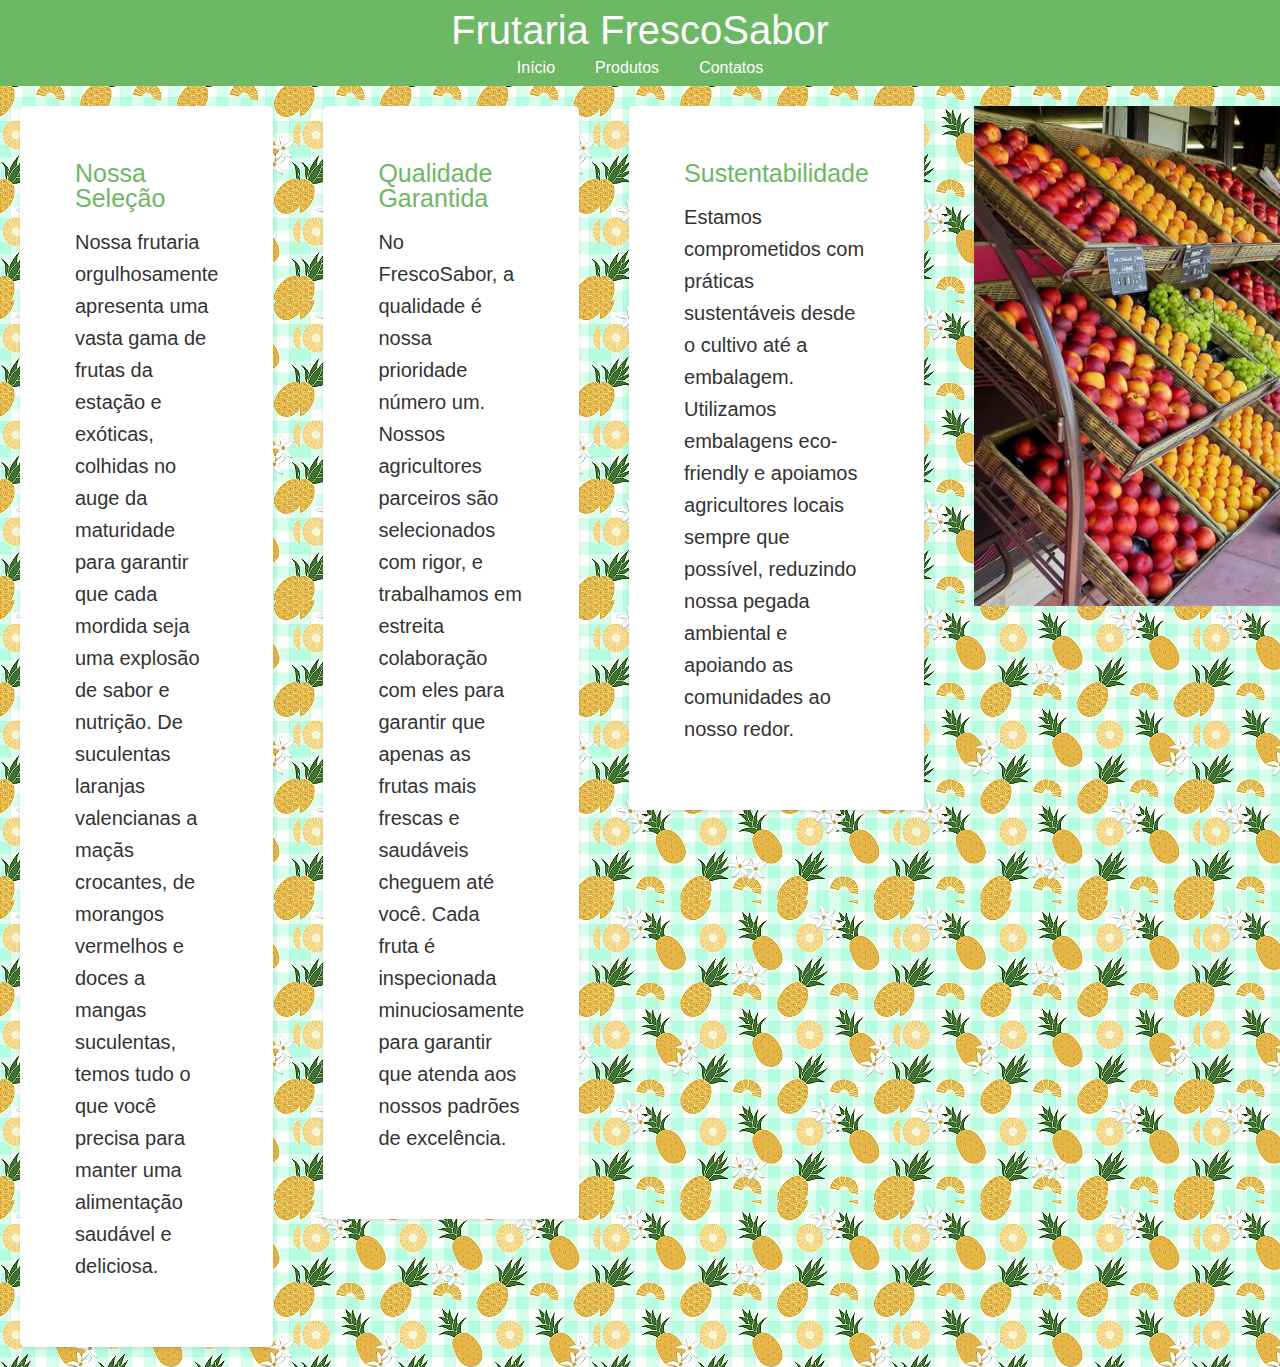
<file: index.html>
<head>
    <title>Frutaria FrescoSabor - Início</title>
    <link rel="stylesheet" href="reset.css">
    <link rel="stylesheet" href="style.css">
</head>

<body>

    <header>
        <div class="caixa">
            <h1>Frutaria FrescoSabor</h1>
            <nav>
                <ul>
                    <li><a href="index.html">Início</a></li>
                    <li><a href="produtos.html">Produtos</a></li>
                    <li><a href="contato.html">Contatos</a></li>
                </ul>
            </nav>
        </div>
    </header>   
    <main>

        <div class="apresentacao">
            <h2>Nossa Seleção</h2>
            <p>Nossa frutaria orgulhosamente apresenta uma vasta gama de frutas da estação e exóticas, colhidas no auge da maturidade para garantir que cada mordida seja uma explosão de sabor e nutrição. De suculentas laranjas valencianas a maçãs crocantes, de morangos vermelhos e doces a mangas suculentas, temos tudo o que você precisa para manter uma alimentação saudável e deliciosa.</p>
        </div>
        <div class="apresentacao">
            <h2>Qualidade Garantida</h2>
            <p>No FrescoSabor, a qualidade é nossa prioridade número um. Nossos agricultores parceiros são selecionados com rigor, e trabalhamos em estreita colaboração com eles para garantir que apenas as frutas mais frescas e saudáveis cheguem até você. Cada fruta é inspecionada minuciosamente para garantir que atenda aos nossos padrões de excelência.</p>
        </div>
        <div class="apresentacao">
            <h2>Sustentabilidade</h2>
            <p>Estamos comprometidos com práticas sustentáveis desde o cultivo até a embalagem. Utilizamos embalagens eco-friendly e apoiamos agricultores locais sempre que possível, reduzindo nossa pegada ambiental e apoiando as comunidades ao nosso redor.</p>
        </div>
        <img src="frutasjpg.jpg" class="imgfrutas">
    </main>
</body>
</file>
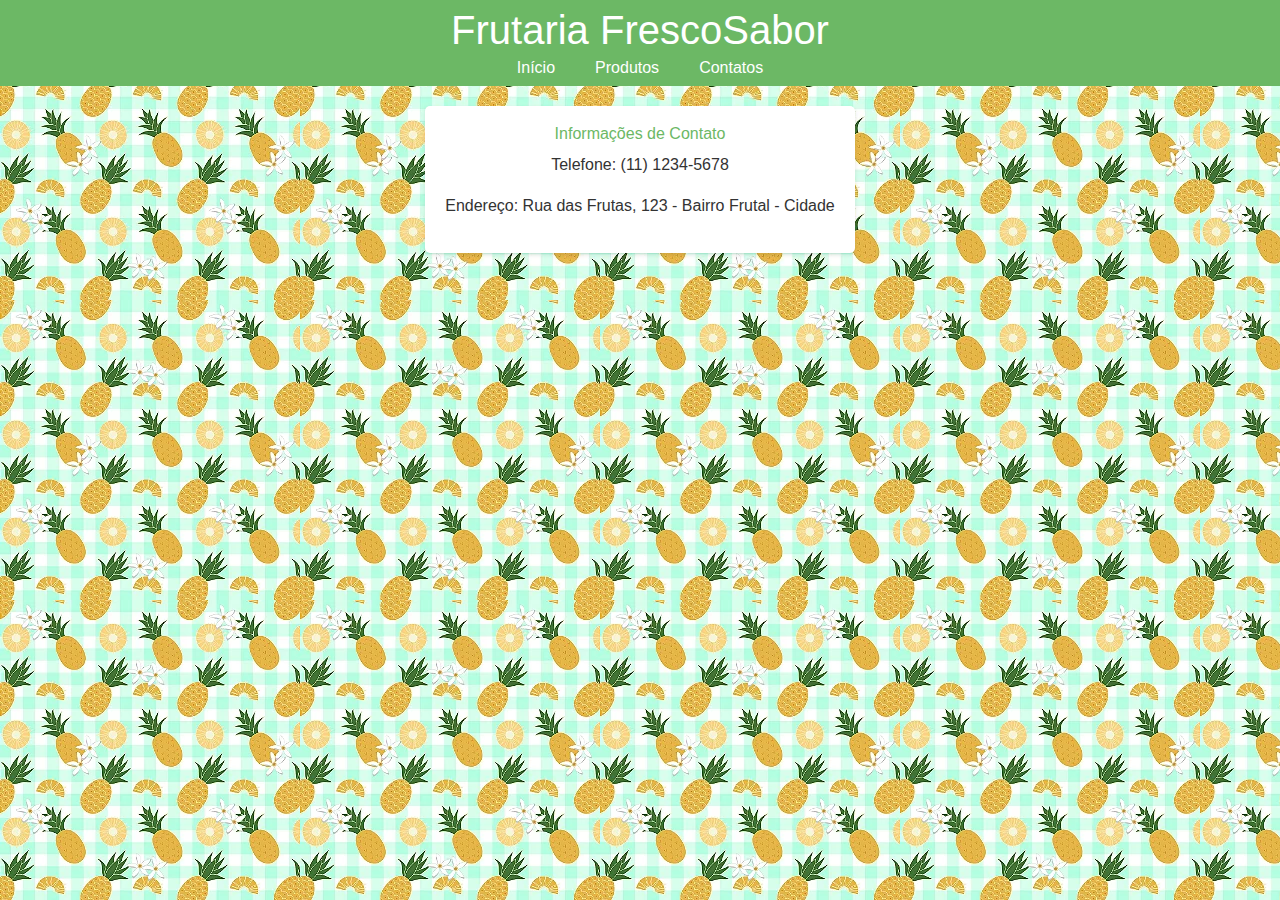
<file: contato.html>
<head>
    <title>Frutaria FrescoSabor - Contato</title>
    <link rel="stylesheet" href="reset.css">
    <link rel="stylesheet" href="style.css">
</head>
<body>
    <header>
        <div class="caixa">
            <h1>Frutaria FrescoSabor</h1>
            <nav>
                <ul>
                    <li><a href="index.html">Início</a></li>
                    <li><a href="produtos.html">Produtos</a></li>
                    <li><a href="contato.html">Contatos</a></li>
                </ul>
            </nav>
        </div>
    </header>
    <main>
        <div class="contato">
            <h2>Informações de Contato</h2>
            <p>Telefone: (11) 1234-5678</p>
            <p>Endereço: Rua das Frutas, 123 - Bairro Frutal - Cidade</p>
        </div>
    </main>
</body>
</html>
</file>
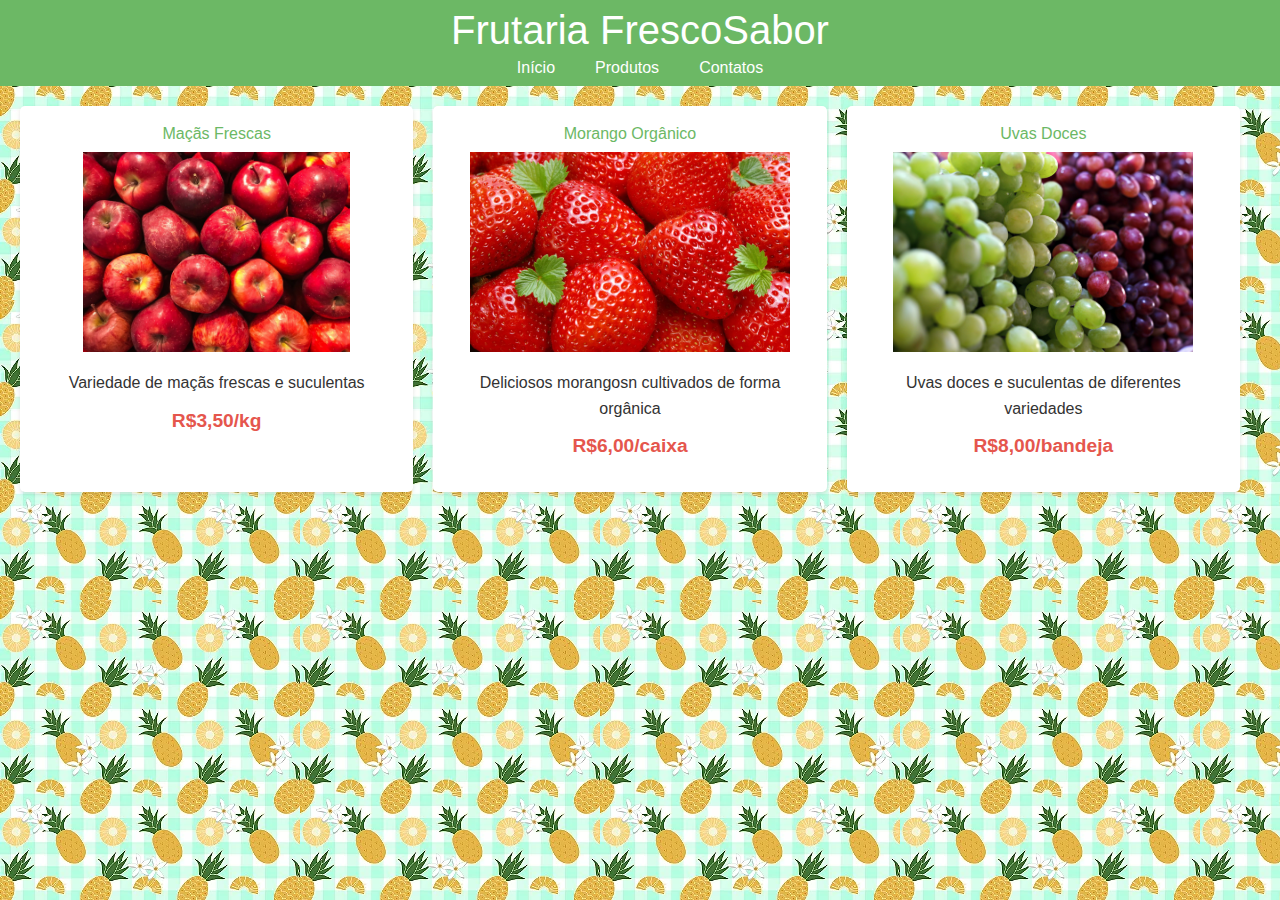
<file: produtos.html>
<!DOCTYPE html>
<html>
    <head>
        <title>Frutaria FrescoSabor - Produtos</title>
        <link rel="stylesheet" href="reset.css">
        <link rel="stylesheet" href="produtos.css">
    </head>
    <body>
        <header>
            <div class="caixa">
                <h1>Frutaria FrescoSabor</h1>
                <nav>
                    <ul>
                        <li><a href="index.html">Início</a></li>
                        <li><a href="produtos.html">Produtos</a></li>
                        <li><a href="contato.html">Contatos</a></li>
                    </ul>
                </nav>
            </div>
        </header>
        <main>
            <ul class="produtos">
                <li>
                    <h2>Maçãs Frescas</h2>
                    <img src="maca.jpg" alt="Maçãs Frescas">
                    <p>Variedade de maçãs frescas e suculentas
                        </p>
                    <p class="preco">R$3,50/kg</p>
                </li>
                <li>
                    <h2>Morango Orgânico</h2>
                    <img src="morangos.webp" alt="Morango Orgânico">
                    <p>Deliciosos morangosn cultivados de forma orgânica</p>
                    <p class="preco">R$6,00/caixa</p>
                </li>
                <li>
                    <h2>Uvas Doces</h2>
                    <img src="uvas.jpg" alt="Uvas Doces">
                    <p>Uvas doces e suculentas de diferentes variedades</p>
                    <p class="preco">R$8,00/bandeja</p>
                </li>
            </ul>
        </main>
    </body>
</html>
</file>
<file: style.css>
body {
    font-family: Arial, sans-serif;
    margin: 0;
    padding: 0;
    color: #333;
    background-image: url("background.webp");
}

header {
    background-color: #6cb865;
    color: white;
    text-align: center;
    padding: 10px 0;
}

header h1 {
    font-size: 2.5em;
    margin-bottom: 10px;
}

header p {
    font-size: 1.2em;
    margin-bottom: 40px;
}

nav ul {
    list-style: none;
    padding: 0;
    display: flex;
    justify-content: center;
}

nav li {
    margin: 0 20px;
}

nav a {
    text-decoration: none;
    color: white;
    
}

nav a:hover {
    color: #ddd;
}

h2 {
    color: #6cb865;
    margin-bottom: 15px;
}

main {
    display: flex;
    justify-content: space-between;
    align-items: flex-start;
    margin: 20px;
}

.apresentacao {
    flex: 1;
    background-color: white;
    border-radius: 5px;
    box-shadow: 0 2px 4px rgba(0, 0, 0, 0.1);
    padding: 55px;
    margin-right: 50px;
}

.apresentacao h2 {
    font-size: 25px;
}

.apresentacao p {
    font-size: 20px;
}

p {
    line-height: 1.6;
    margin-bottom: 10px;
}

a {
    color: #ffffff;
    text-decoration: none;
}

a:hover {
    color: #333;
}

.imgfrutas {
    flex: 1;
    max-width: 50%;
    height: 500px;
    object-fit: cover;
}

main .contato{
    margin: 0 auto;
}
.contato {
    background-color: white;
    border-radius: 5px;
    box-shadow: 0 2px 4px rgba(0, 0, 0, 0.1);
    padding: 20px;
    margin: 20px;
    text-align: center;
}

.contato h2 {
    color: #6cb865;
    margin-bottom: 10px;
}

.contato p {
    margin-bottom: 15px;
}
</file>
<file: produtos.css>
body {
    font-family: Arial, sans-serif;
    margin: 0;
    padding: 0;
    color: #333;
    background-image: url("background.webp");
}

header {
    background-color: #6cb865;
    color: white;
    text-align: center;
    padding: 10px 0;
}

header h1 {
    font-size: 2.5em;
    margin-bottom: 10px;
}

header p {
    font-size: 1.2em;
    margin-bottom: 40px;
}

nav ul {
    list-style: none;
    padding: 0;
    display: flex;
    justify-content: center;
}

nav li {
    margin: 0 20px;
}

nav a {
    text-decoration: none;
    color: white;
    transition: color 0.3s;
}

nav a:hover {
    color: #ddd;
}

.produtos {
    list-style: none;
    display: flex;
    justify-content: space-around;
    padding: 0;
    margin: 20px;
}

.produtos li {
    flex: 1;
    background-color: white;
    border-radius: 5px;
    box-shadow: 0 2px 4px rgba(0, 0, 0, 0.1);
    padding: 20px;
    margin-right: 20px;
    text-align: center;
}

.produtos h2 {
    color: #6cb865;
    margin-bottom: 10px;
}

.produtos img {
    max-width: 100%;
    height: 200px;
    margin-bottom: 15px;
}

.preco {
    font-weight: bold;
    color: #e5564d;
    font-size: 1.2em;
    margin-top: 10px;
}

p {
    line-height: 1.6;
    margin-bottom: 10px;
}

a {
    color: #ffffff;
    text-decoration: none;
}
</file>
